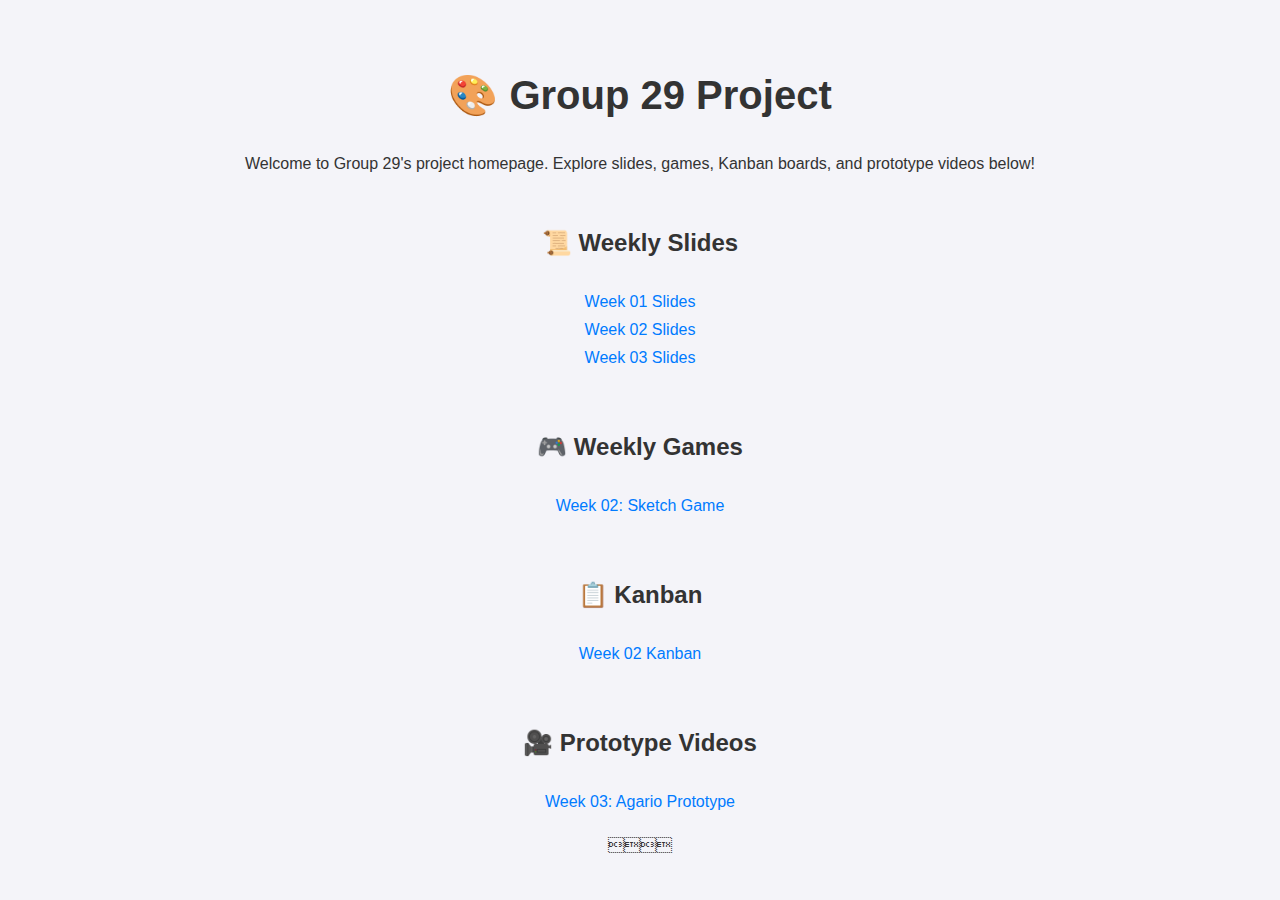
<file: docs/index.html>
<!DOCTYPE html>
<html lang="en">
<head>
    <meta charset="UTF-8">
    <meta name="viewport" content="width=device-width, initial-scale=1.0">
    <meta name="description" content="Group 29's project homepage, including slides, games, Kanban, and prototype videos.">
    <title>Group 29 Project</title>
    <style>
        /* Basic styling */
        body {
            margin: 0;
            padding: 0;
            font-family: Arial, sans-serif;
            background-color: #f4f4f9;
            color: #333;
            display: flex;
            flex-direction: column;
            align-items: center;
            justify-content: center;
            min-height: 100vh;
        }

        h1 {
            font-size: 2.5rem;
            margin-bottom: 20px;
        }

        h2 {
            font-size: 1.5rem;
            margin-top: 40px;
            margin-bottom: 10px;
        }

        ul {
            list-style: none;
            padding: 0;
        }

        li {
            margin: 10px 0;
        }

        a {
            text-decoration: none;
            color: #007BFF;
        }

        a:hover {
            text-decoration: underline;
        }
    </style>
</head>
<body>
    <h1>🎨 Group 29 Project</h1>
    <p>Welcome to Group 29's project homepage. Explore slides, games, Kanban boards, and prototype videos below!</p>

    <!-- Weekly Slides -->
    <h2>📜 Weekly Slides</h2>
    <ul>
        <li><a href="slides/week01/index.html">Week 01 Slides</a></li>
        <li><a href="slides/week02/index.html">Week 02 Slides</a></li>
        <li><a href="slides/week03/index.html">Week 03 Slides</a></li>
    </ul>

    <!-- Weekly Games -->
    <h2>🎮 Weekly Games</h2>
    <ul>
        <li><a href="games/week02_sketch/index.html">Week 02: Sketch Game</a></li>
    </ul>

    <!-- Kanban -->
    <h2>📋 Kanban</h2>
    <ul>
        <li><a href="kanban/index.html">Week 02 Kanban</a></li>
    </ul>

    <!-- Prototype Videos -->
    <h2>🎥 Prototype Videos</h2>
    <ul>
        <li><a href="media/week03_agario_prototype.mp4">Week 03: Agario Prototype</a></li>
    </ul>
</body>
</html>
</file>
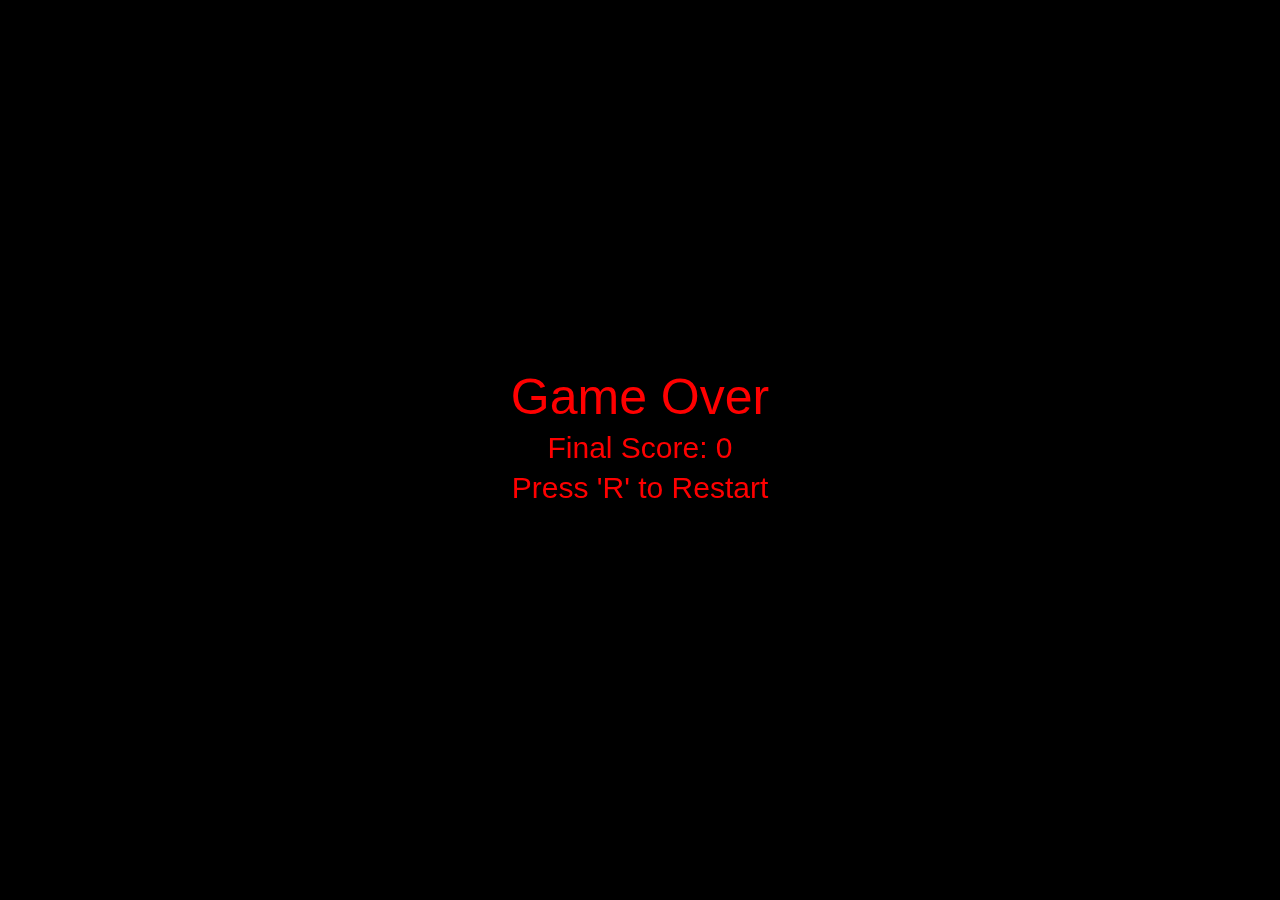
<file: docs/game_code/250225_Stealth_Skillfood/index.html>
<!DOCTYPE html>
<html lang="en">
  <head>
    <meta charset="utf-8" />
    <meta name="viewport" content="width=device-width, initial-scale=1.0">

    <title>Sketch</title>

    <link rel="stylesheet" type="text/css" href="style.css">

    <script src="libraries/p5.min.js"></script>
    <script src="libraries/p5.sound.min.js"></script>
  </head>

  <body>
    <script src="sketch.js"></script>
  </body>
</html>
</file>
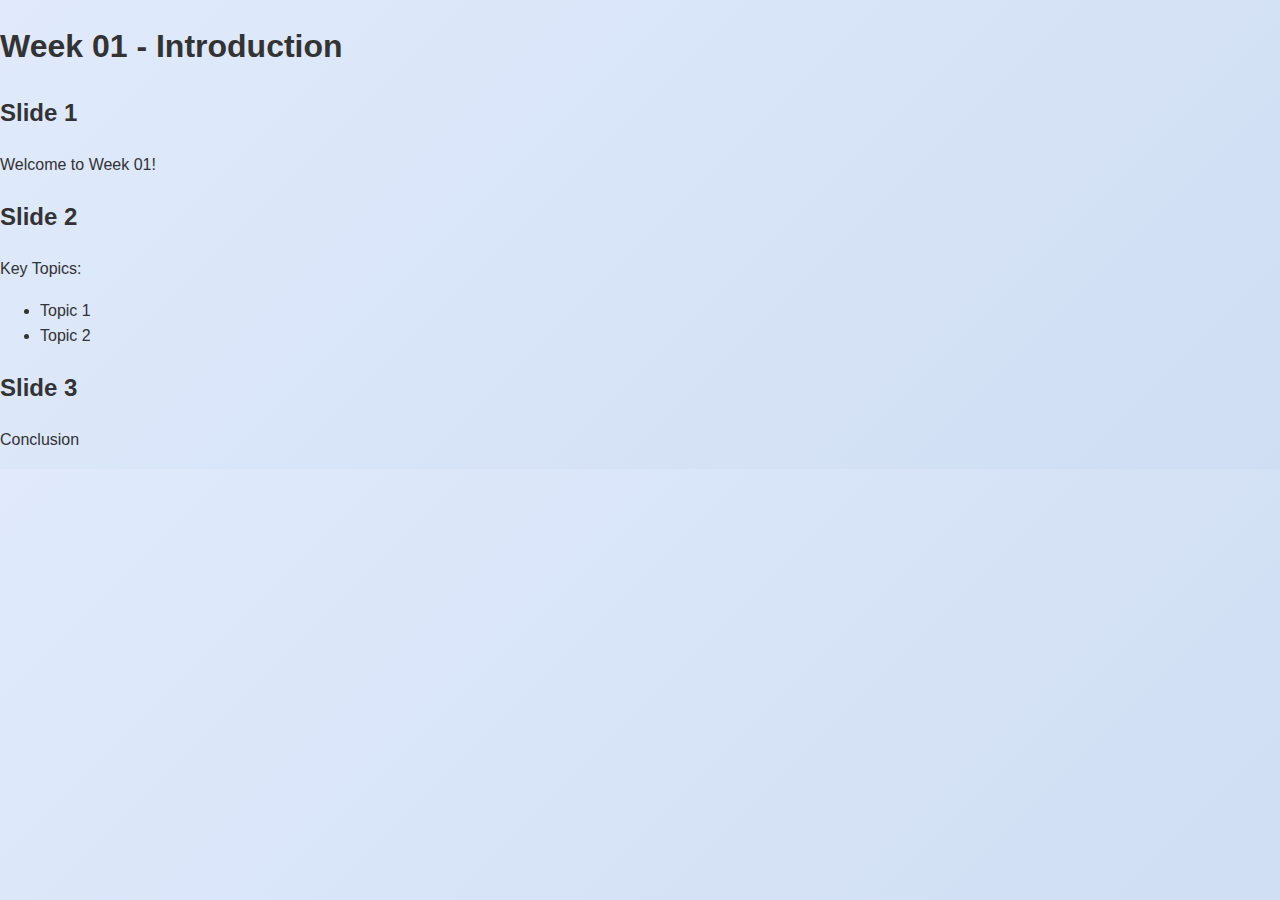
<file: docs/slides/week01/index.html>
<!DOCTYPE html>
<html lang="en">
<head>
    <meta charset="UTF-8">
    <meta name="viewport" content="width=device-width, initial-scale=1.0">
    <title>Week 01 Slides</title>
    <link rel="stylesheet" href="../../styles.css">
</head>
<body>
    <h1>Week 01 - Introduction</h1>
    <div class="slide">
        <h2>Slide 1</h2>
        <p>Welcome to Week 01!</p>
    </div>
    <div class="slide">
        <h2>Slide 2</h2>
        <p>Key Topics:</p>
        <ul>
            <li>Topic 1</li>
            <li>Topic 2</li>
        </ul>
    </div>
    <div class="slide">
        <h2>Slide 3</h2>
        <p>Conclusion</p>
    </div>
</body>
</html>
</file>
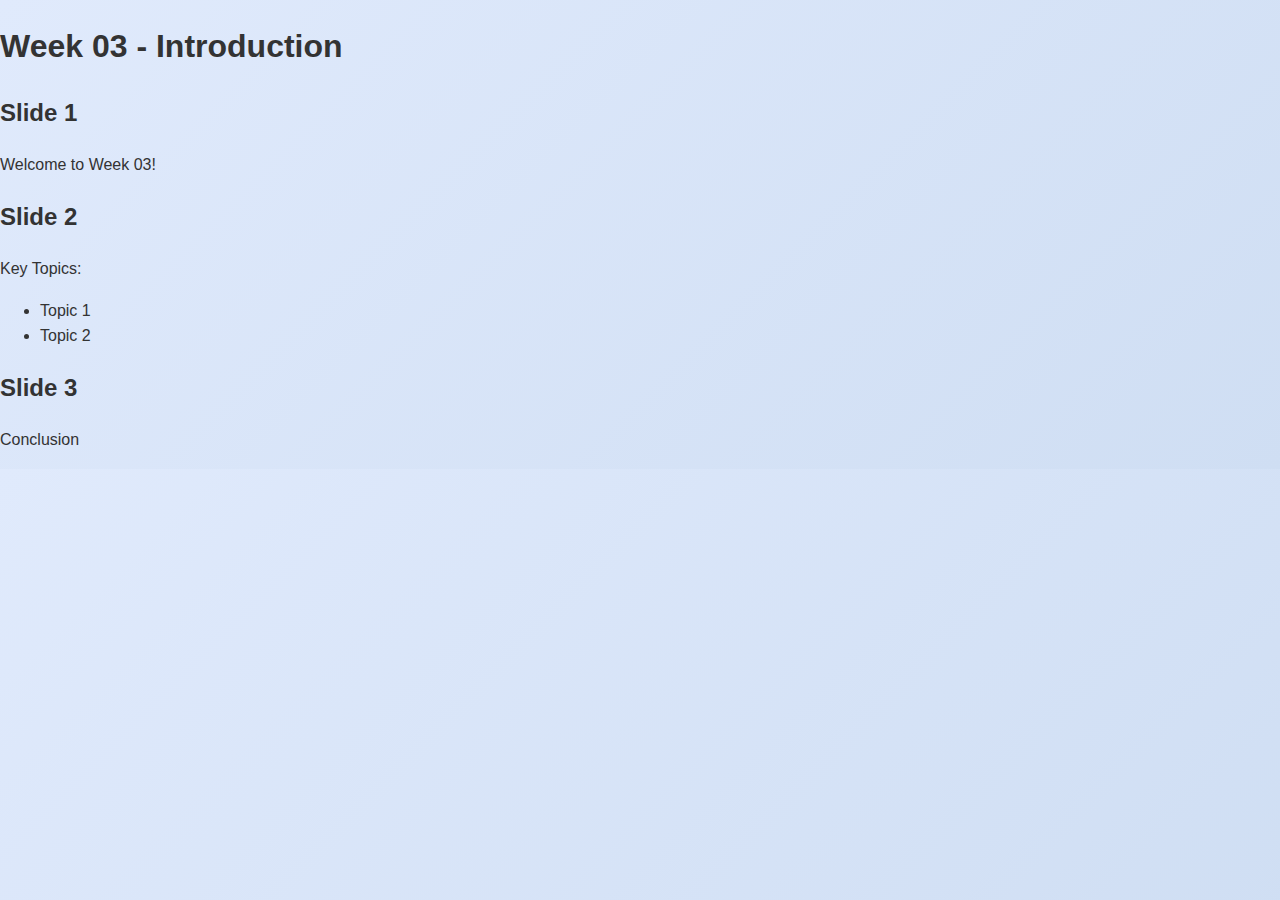
<file: docs/slides/week03/index.html>
<!DOCTYPE html>
<html lang="en">
<head>
    <meta charset="UTF-8">
    <meta name="viewport" content="width=device-width, initial-scale=1.0">
    <title>Week 03 Slides</title>
    <link rel="stylesheet" href="../../styles.css">
</head>
<body>
    <h1>Week 03 - Introduction</h1>
    <div class="slide">
        <h2>Slide 1</h2>
        <p>Welcome to Week 03!</p>
    </div>
    <div class="slide">
        <h2>Slide 2</h2>
        <p>Key Topics:</p>
        <ul>
            <li>Topic 1</li>
            <li>Topic 2</li>
        </ul>
    </div>
    <div class="slide">
        <h2>Slide 3</h2>
        <p>Conclusion</p>
    </div>
</body>
</html>
</file>
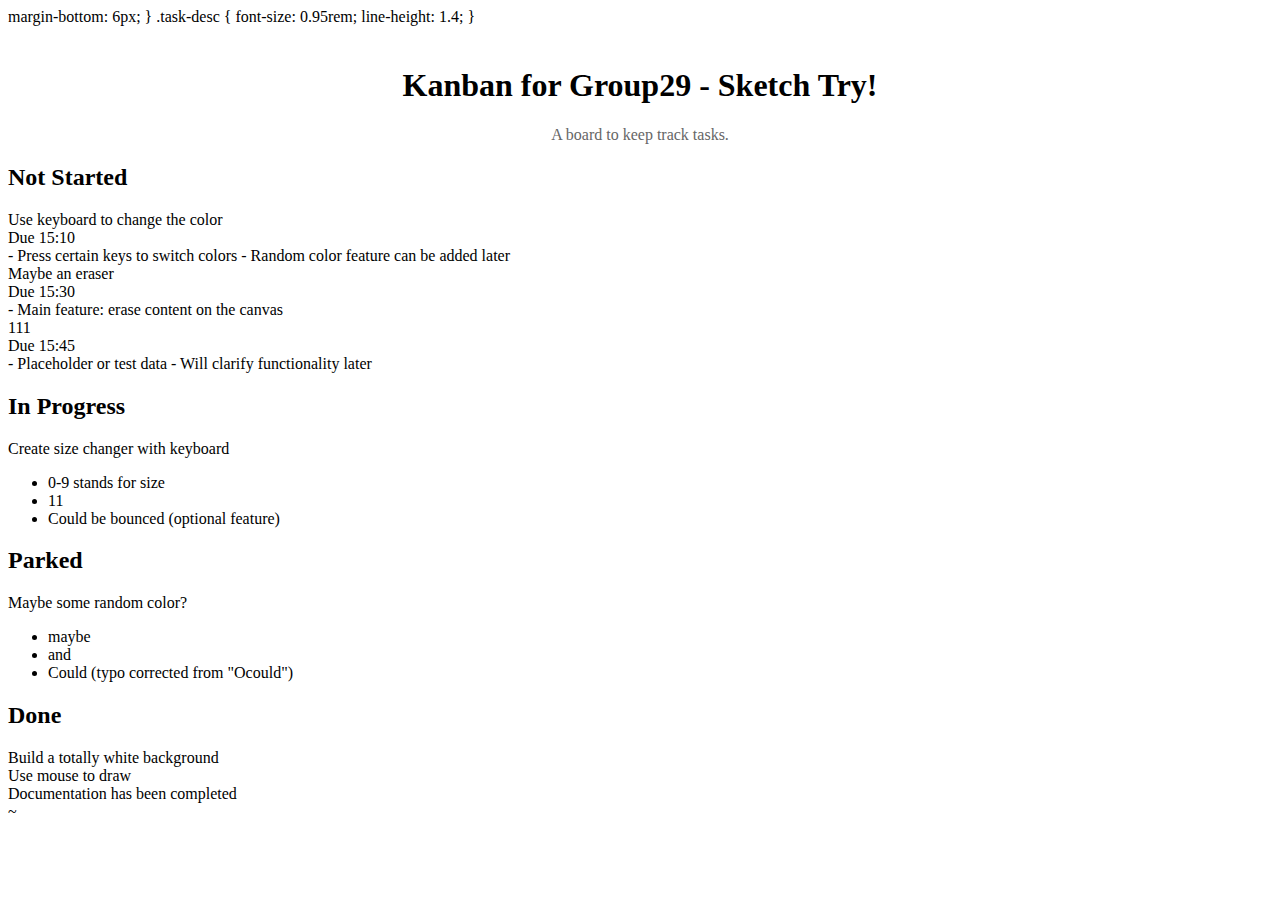
<file: docs/kanban/week02.html>
margin-bottom: 6px;
}
.task-desc {
font-size: 0.95rem;
line-height: 1.4;
}

</style>
</head>
<body>

  <h1 style="text-align:center; padding-top:20px;">Kanban for Group29 - Sketch Try!</h1>
  <p style="text-align:center; color: #666;">A board to keep track tasks.</p>

  <div class="kanban-container">

    <!-- Not Started column -->
    <div class="kanban-column">
      <h2>Not Started</h2>

      <div class="task-card">
	<div class="task-title">Use keyboard to change the color</div>
	<div class="task-due">Due 15:10</div>
	<div class="task-desc">
	  - Press certain keys to switch colors
	  - Random color feature can be added later
	</div>
      </div>

      <div class="task-card">
	<div class="task-title">Maybe an eraser</div>
	<div class="task-due">Due 15:30</div>
	<div class="task-desc">
	  - Main feature: erase content on the canvas
	</div>
      </div>

      <div class="task-card">
	<div class="task-title">111</div>
	<div class="task-due">Due 15:45</div>
	<div class="task-desc">
	  - Placeholder or test data
	  - Will clarify functionality later
	</div>
      </div>
    </div>

    <!-- In Progress column -->
    <div class="kanban-column">
      <h2>In Progress</h2>

      <div class="task-card">
	<div class="task-title">Create size changer with keyboard</div>
	<div class="task-desc">
	  <ul>
	    <li>0-9 stands for size</li>
	    <li>11</li>
	    <li>Could be bounced (optional feature)</li>
	  </ul>
	</div>
      </div>
    </div>

    <!-- Parked column -->
    <div class="kanban-column">
      <h2>Parked</h2>

      <div class="task-card">
	<div class="task-title">Maybe some random color?</div>
	<div class="task-desc">
	  <ul>
	    <li>maybe</li>
	    <li>and</li>
	    <li>Could (typo corrected from "Ocould")</li>
	  </ul>
	</div>
      </div>
    </div>

    <!-- Done column -->
    <div class="kanban-column">
      <h2>Done</h2>

      <div class="task-card">
	<div class="task-title">Build a totally white background</div>
      </div>

      <div class="task-card">
	<div class="task-title">Use mouse to draw</div>
      </div>

      <div class="task-card">
	<div class="task-title">Documentation has been completed</div>
      </div>
    </div>

  </div>

</body>
</html>~
</file>
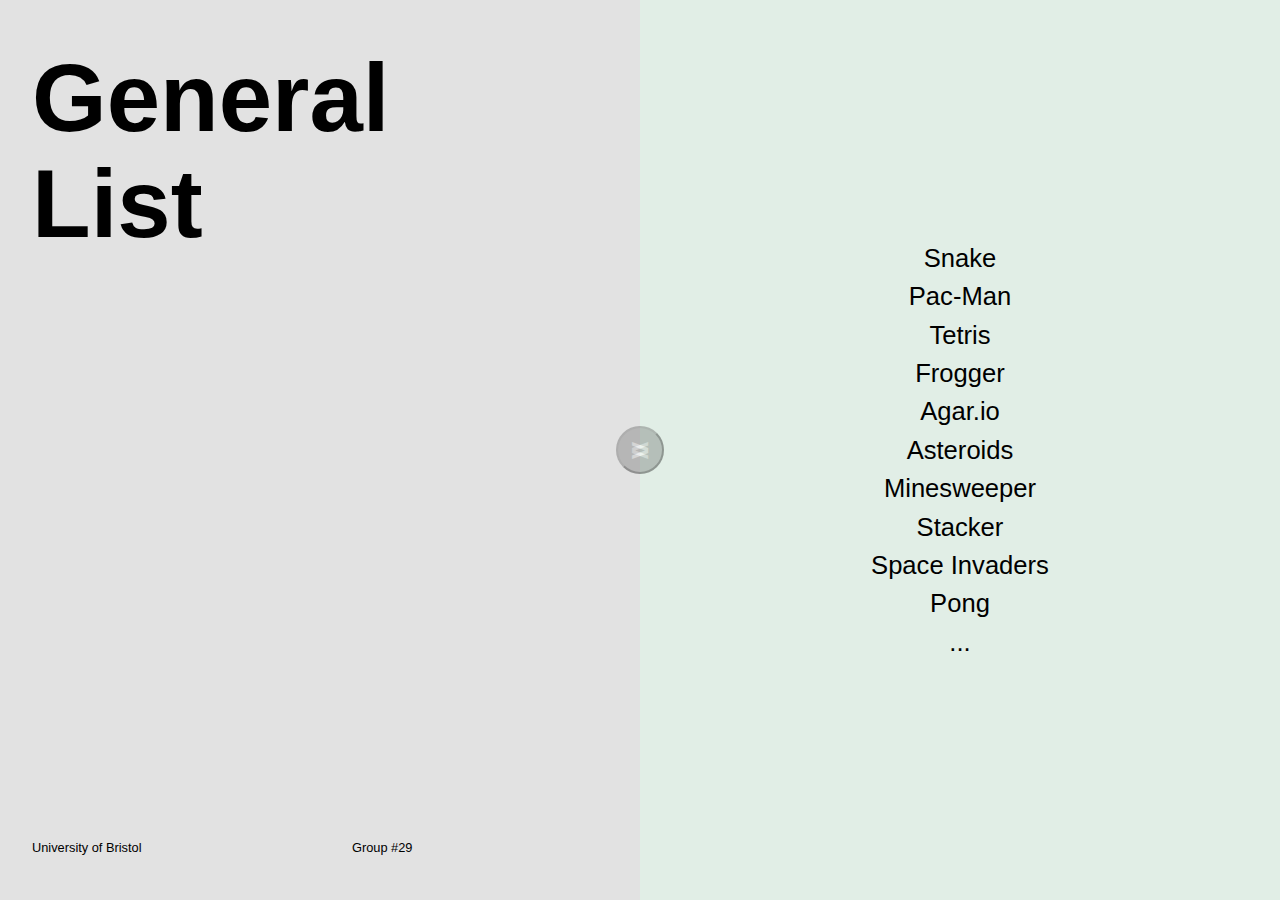
<file: docs/slides/week01/page01.html>
<!DOCTYPE html>
<html lang="en">
<head>
  <meta charset="UTF-8" />
  <title>Page 01</title>
  <!-- Link to page01.css -->
  <link rel="stylesheet" href="global.css" />
  <link rel="stylesheet" href="styles/page01.css" />
</head>
<body>
  <div class="slide">
    <!-- Left block -->
    <div class="left-block">
      <!-- Title -->
      <div class="title">
        General<br>List
      </div>
      <!-- University -->
      <div class="footer-left">
        University of Bristol
      </div>
      <!-- Group info -->
      <div class="footer-right">
        Group #29
      </div>
    </div>
    <!-- Right block -->
    <div class="right-block">
      <div class="game-list">
        Snake<br>
        Pac-Man<br>
        Tetris<br>
        Frogger<br>
        Agar.io<br>
        Asteroids<br>
        Minesweeper<br>
        Stacker<br>
        Space Invaders<br>
        Pong<br>
        ...
      </div>
    </div>
    <!-- Dots -->
    <div class="dot dot-top"></div>
    <div class="dot dot-bottom"></div>
  </div>
  <!-- Navigation Buttons -->
  <button id="prevPage" class="nav-button left-btn"> < </button>
  <button id="nextPage" class="nav-button right-btn"> > </button>

  <!-- Main script for page navigation -->
  <script src="script.js"></script>
</body>
</html>
</file>
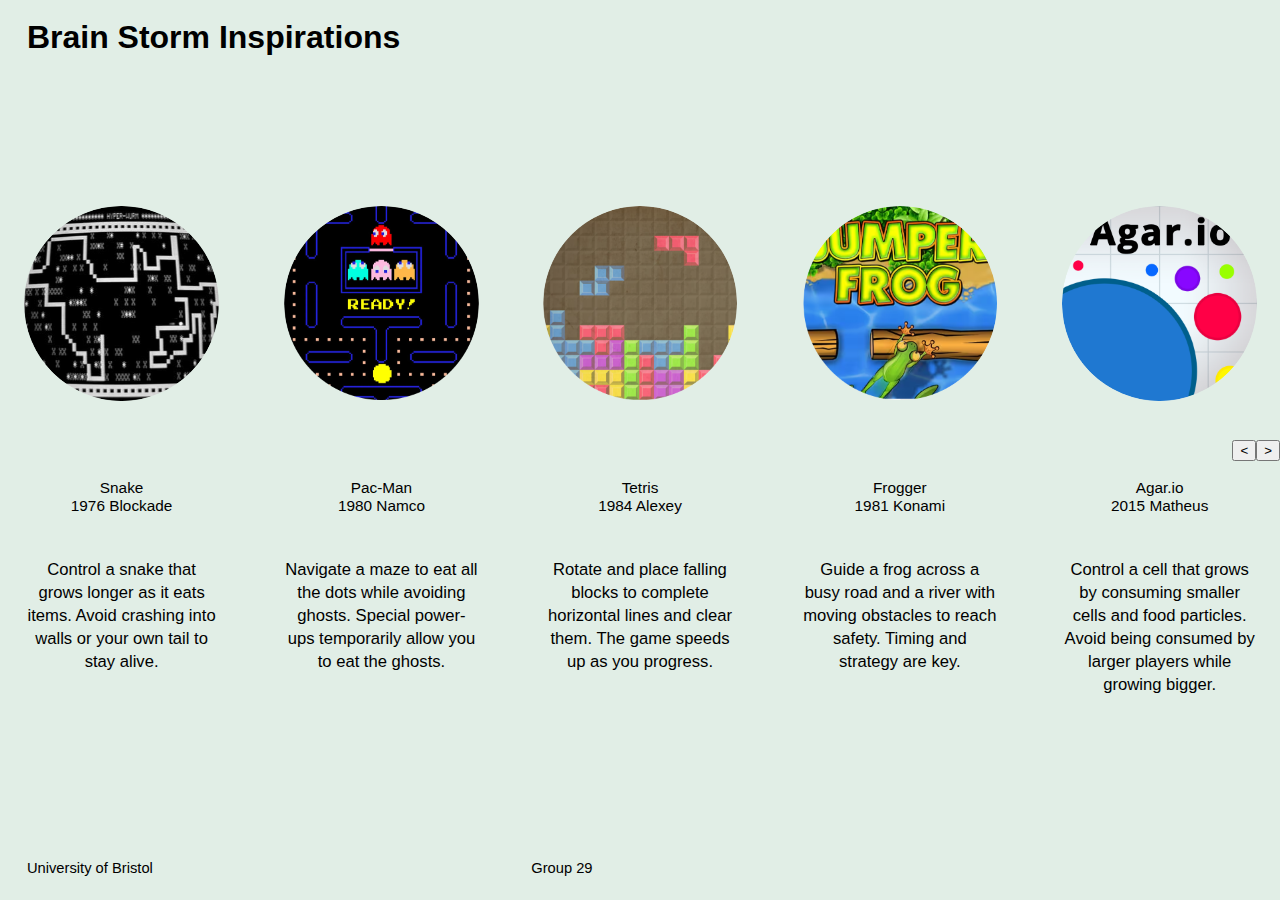
<file: docs/slides/week01/page02.html>
<!DOCTYPE html>
<html lang="en">
<head>
  <meta charset="UTF-8" />
  <title>Page 02</title>
  <!-- Link global.css first, then page02.css -->
  <link rel="stylesheet" href="global.css" />
  <link rel="stylesheet" href="styles/page02.css" />
</head>
<body>
  <div class="page02-container">
    <div class="page02-title">Brain Storm Inspirations</div>
    
    <div class="page02-img-container1">
      <img class="page02-img1" src="image/001.png" alt="Image 1" />
    </div>
    <div class="page02-caption1">Snake<br/>1976 Blockade</div>
    <div class="page02-description1">
      Control a snake that grows longer as it eats items. Avoid crashing into walls or your own tail to stay alive.
    </div>
    
    <div class="page02-img-container2">
      <img class="page02-img2" src="image/002.png" alt="Image 2" />
    </div>
    <div class="page02-caption2">Pac-Man<br/>1980 Namco</div>
    <div class="page02-description2">
      Navigate a maze to eat all the dots while avoiding ghosts. Special power-ups temporarily allow you to eat the ghosts.
    </div>
    
    <div class="page02-img-container3">
      <img class="page02-img3" src="image/003.png" alt="Image 3" />
    </div>
    <div class="page02-caption3">Tetris<br/>1984 Alexey</div>
    <div class="page02-description3">
      Rotate and place falling blocks to complete horizontal lines and clear them. The game speeds up as you progress.
    </div>
    
    <div class="page02-img-container4">
      <img class="page02-img4" src="image/004.png" alt="Image 4" />
    </div>
    <div class="page02-caption4">Frogger<br/>1981 Konami</div>
    <div class="page02-description4">
      Guide a frog across a busy road and a river with moving obstacles to reach safety. Timing and strategy are key.
    </div>
    
    <div class="page02-img-container5">
      <img class="page02-img5" src="image/005.png" alt="Image 5" />
    </div>
    <div class="page02-caption5">Agar.io<br/>2015 Matheus</div>
    <div class="page02-description5">
      Control a cell that grows by consuming smaller cells and food particles. Avoid being consumed by larger players while growing bigger.
    </div>
    
    <div class="page02-footer-left">University of Bristol</div>
    <div class="page02-footer-right">Group 29</div>
  </div>
  
  <!-- Navigation Buttons -->
  <button id="prevPage" class="nav-button left-btn"> &lt; </button>
  <button id="nextPage" class="nav-button right-btn"> &gt; </button>
  
  <script src="script.js"></script>
</body>
</html>
</file>
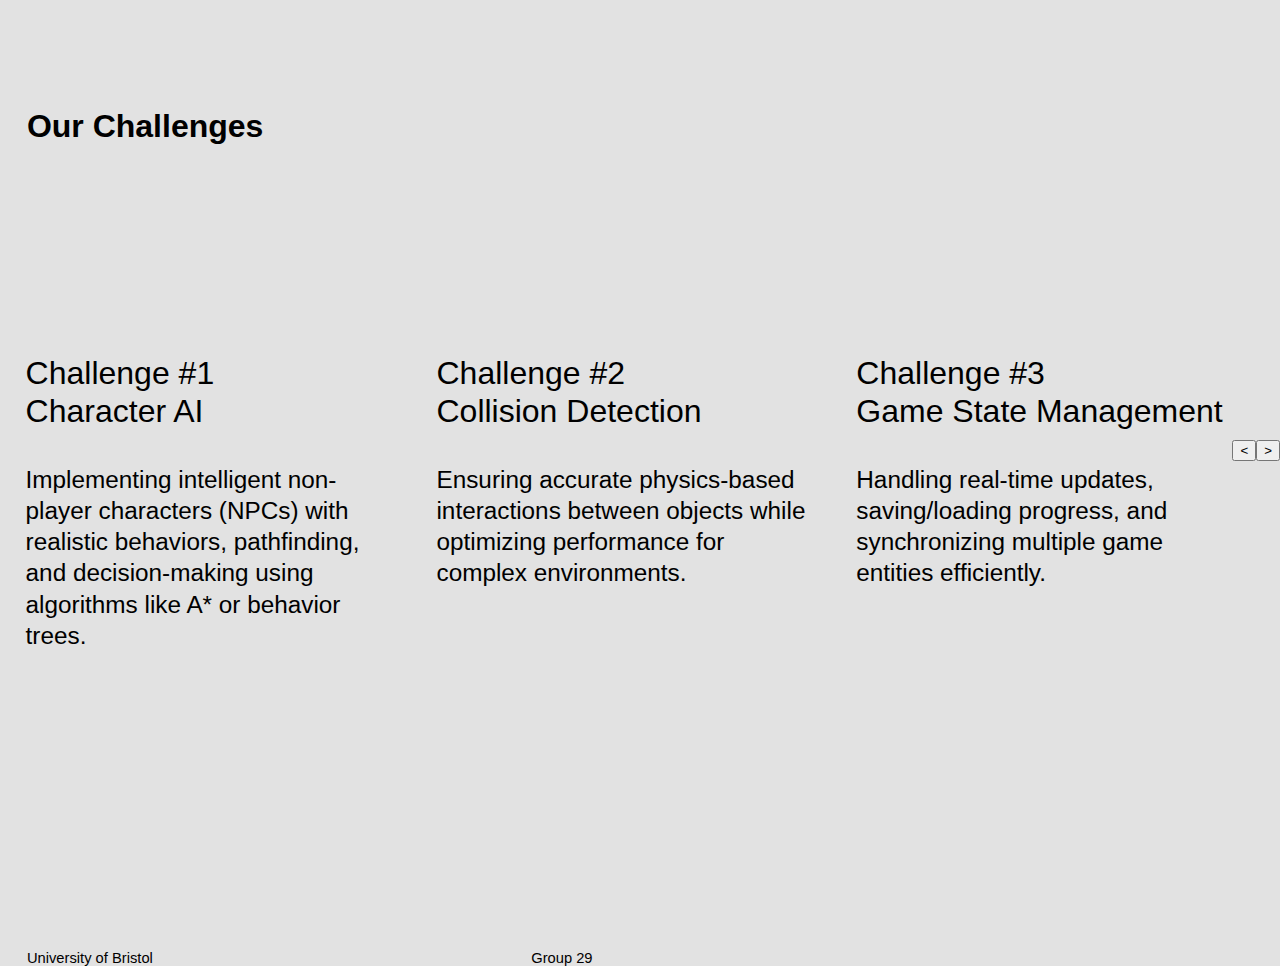
<file: docs/slides/week01/page04.html>
<!DOCTYPE html>
<html lang="en">
<head>
  <meta charset="UTF-8" />
  <title>Page 04</title>
  <link rel="stylesheet" href="global.css" />
  <link rel="stylesheet" href="styles/page04.css" />
</head>
<body>
  <div class="page04-container">
    <div class="page04-title">Our Challenges</div>
    <div class="page04-column column1">
      <div class="page04-challenge-title">Challenge #1<br/>Character AI</div>
      <div class="page04-challenge-desc">Implementing intelligent non-player characters (NPCs) with realistic behaviors, pathfinding, and decision-making using algorithms like A* or behavior trees.</div>
    </div>
    <div class="page04-column column2">
      <div class="page04-challenge-title">Challenge #2<br/>Collision Detection</div>
      <div class="page04-challenge-desc">Ensuring accurate physics-based interactions between objects while optimizing performance for complex environments.</div>
    </div>
    <div class="page04-column column3">
      <div class="page04-challenge-title">Challenge #3<br/>Game State Management</div>
      <div class="page04-challenge-desc">Handling real-time updates, saving/loading progress, and synchronizing multiple game entities efficiently.</div>
    </div>
    <div class="page04-footer-left">University of Bristol</div>
    <div class="page04-footer-right">Group 29</div>
  </div>
  <button id="prevPage" class="nav-button left-btn"> &lt; </button>
  <button id="nextPage" class="nav-button right-btn"> &gt; </button>
  <script src="script.js"></script>
</body>
</html>
</file>
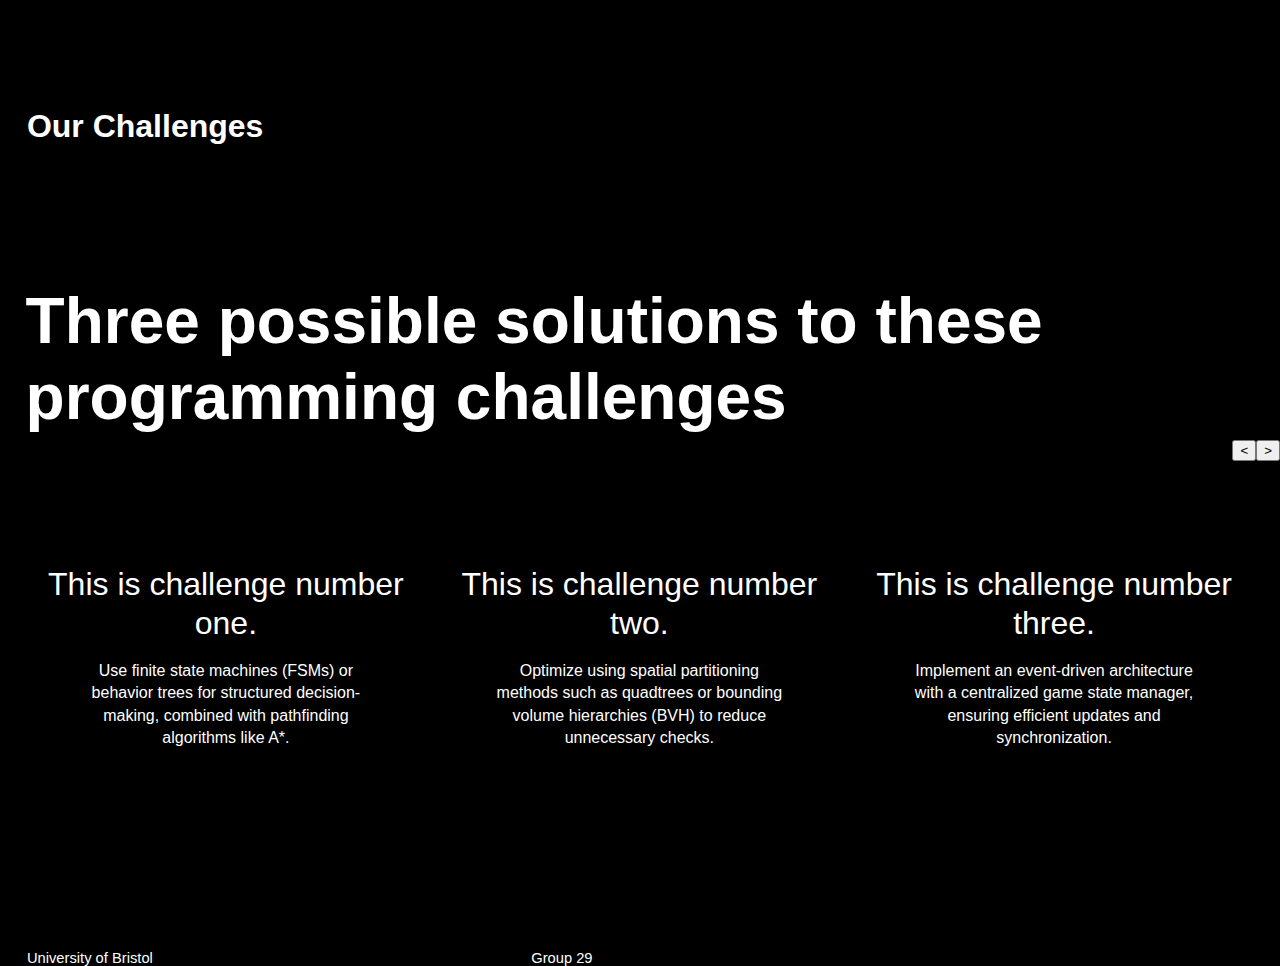
<file: docs/slides/week01/page05.html>
<!DOCTYPE html>
<html lang="en">
<head>
  <meta charset="UTF-8" />
  <title>Page 05</title>
  <link rel="stylesheet" href="global.css" />
  <link rel="stylesheet" href="styles/page05.css" />
</head>
<body>
  <div class="page05-container">
    <div class="page05-title">Our Challenges</div>
    <div class="page05-subtitle">Three possible solutions to these programming challenges</div>
    <div class="page05-column column1">
      <div class="page05-challenge-title">This is challenge number one.</div>
      <div class="page05-challenge-desc">Use finite state machines (FSMs) or behavior trees for structured decision-making, combined with pathfinding algorithms like A*.</div>
    </div>
    <div class="page05-column column2">
      <div class="page05-challenge-title">This is challenge number two.</div>
      <div class="page05-challenge-desc">Optimize using spatial partitioning methods such as quadtrees or bounding volume hierarchies (BVH) to reduce unnecessary checks.</div>
    </div>
    <div class="page05-column column3">
      <div class="page05-challenge-title">This is challenge number three.</div>
      <div class="page05-challenge-desc">Implement an event-driven architecture with a centralized game state manager, ensuring efficient updates and synchronization.</div>
    </div>
    <div class="page05-footer-left">University of Bristol</div>
    <div class="page05-footer-right">Group 29</div>
  </div>
  <button id="prevPage" class="nav-button left-btn"> &lt; </button>
  <button id="nextPage" class="nav-button right-btn"> &gt; </button>
  <script src="script.js"></script>
</body>
</html>
</file>
<file: docs/game_code/250225_Stealth_Skillfood/style.css>
html, body {
  margin: 0;
  padding: 0;
}

canvas {
  display: block;
}
</file>
<file: docs/styles.css>
/* Global Styles */
body {
    margin: 0;
    padding: 0;
    font-family: -apple-system, BlinkMacSystemFont, "Segoe UI", Roboto, sans-serif;
    background: linear-gradient(135deg, #e0eafc, #cfdef3);
    color: #333;
    line-height: 1.6;
  }
  
  header {
    text-align: center;
    padding: 60px 20px;
    background: rgba(255, 255, 255, 0.8);
    backdrop-filter: blur(10px);
    box-shadow: 0 2px 4px rgba(0, 0, 0, 0.1);
  }
  
  header h1 {
    font-size: 3rem;
    margin: 0;
    color: #111;
  }
  
  header p {
    font-size: 1.2rem;
    color: #555;
    margin-top: 10px;
  }
  
  .container {
    max-width: 900px;
    margin: 40px auto;
    padding: 0 20px;
  }
  
  /* Week Section Styles */
  .week {
    background: rgba(255, 255, 255, 0.85);
    backdrop-filter: blur(8px);
    border-radius: 16px;
    margin-bottom: 60px;
    padding: 40px;
    box-shadow: 0 8px 16px rgba(0, 0, 0, 0.1);
    transition: transform 0.3s ease, box-shadow 0.3s ease;
  }
  
  .week:hover {
    transform: translateY(-5px);
    box-shadow: 0 12px 24px rgba(0, 0, 0, 0.15);
  }
  
  .week h2 {
    font-size: 2rem;
    margin-bottom: 20px;
    border-bottom: 2px solid #ddd;
    padding-bottom: 10px;
    color: #111;
  }
  
  .week ul {
    list-style: none;
    padding: 0;
    margin: 0;
  }
  
  .week li {
    font-size: 1.1rem;
    margin: 12px 0;
  }
  
  .week li .label {
    font-weight: bold;
    color: #007aff;
  }
  
  .week a {
    text-decoration: none;
    color: #007aff;
    transition: color 0.3s ease;
  }
  
  .week a:hover {
    color: #0051a8;
  }
  
  .subsection {
    margin-top: 30px;
    padding-top: 20px;
    border-top: 1px solid #eee;
  }
  
  .subsection h3 {
    font-size: 1.5rem;
    margin-bottom: 15px;
    color: #007aff;
  }
  
  .subsection ul {
    list-style: none;
    padding: 0;
    margin: 0;
  }
  
  footer {
    text-align: center;
    padding: 20px;
    background: rgba(255, 255, 255, 0.8);
    backdrop-filter: blur(10px);
    color: #777;
    font-size: 0.9rem;
  }
</file>
<file: docs/slides/week01/global.css>
/* global.css */

html, body {
    margin: 0;
    padding: 0;
    box-sizing: border-box;
  }
  
  body {
    background: black;
    font-family: "DM Sans", sans-serif;

    /* Center content */
    display: flex;
    justify-content: center;
    align-items: center;
    height: 100vh;
    overflow: hidden;
    position: relative;
  }
</file>
<file: docs/slides/week01/styles/page01.css>
/* page01.css */

/* General slide layout */
.slide {
    position: relative;
    width: 100vw;
    height: 100vh;
    display: flex;
    overflow: hidden;
  }
  
  /* Left block */
  .left-block {
    flex: 0 0 50%;
    background: #E2E2E2; /* Left side background */
    position: relative;
  }
  
  /* Title in the top-left */
  .title {
    position: absolute;
    top: 5%;
    left: 5%;
    color: black;
    font-size: clamp(2rem, 10vw, 6rem); /* Scalable font size */
    font-family: "DM Sans", sans-serif;
    font-weight: 700;
    line-height: 1.1;
  }
  
  /* Footer text on the bottom-left */
  .footer-left,
  .footer-right {
    position: absolute;
    color: black;
    font-size: clamp(0.8rem, 1vw, 1.5rem); /* Smaller font size */
    font-family: "DM Sans", sans-serif;
    font-weight: 500;
  }
  
  .footer-left {
    bottom: 5%;
    left: 5%;
  }
  
  .footer-right {
    bottom: 5%;
    left: 55%;
  }
  
  /* Right block */
  .right-block {
    flex: 1;
    background: #E1EEE6; /* Right side background */
    display: flex;
    align-items: center;
    justify-content: center;
  }
  
  /* Game list in the right block */
  .game-list {
    color: black;
    font-size: clamp(1rem, 2vw, 2rem); /* Smaller font size */
    font-family: "DM Sans", sans-serif;
    font-weight: 400;
    line-height: 1.5;
    text-align: center;
  }
  
  /* Navigation buttons */
  .nav-button {
    position: absolute;
    top: 50%;
    transform: translateY(-50%);
    width: 3rem;
    height: 3rem;
    background: rgba(0, 0, 0, 0.5);
    color: white;
    font-size: 2rem;
    font-weight: bold;
    border-radius: 50%;
    display: flex;
    align-items: center;
    justify-content: center;
    cursor: pointer;
    transition: opacity 0.3s;
    opacity: 0.2;
  }
  
  .nav-button:hover {
    opacity: 1;
  }
  
  .left-button {
    left: 1%;
  }
  
  .right-button {
    right: 1%;
  }
</file>
<file: docs/slides/week01/styles/page02.css>
/* Ensure page background is not pure black */
body {
    background-color: #E1EEE6 !important;
  }
  
  /* Page02 Container */
  .page02-container {
    width: 100%;
    height: 100%;
    position: relative;
    background: #E1EEE6;
  }
  
  /* Title */
  .page02-title {
    position: absolute;
    left: 2.1vw;       /* 40px -> ~2.1vw */
    top: 2vh;          /* 20px -> ~2vh */
    color: black;
    font-size: 2.5vw;   /* 48px -> ~2.5vw */
    font-family: 'DM Sans', sans-serif;
    font-weight: 700;
    line-height: 3vw;   /* 57.6px -> ~3vw */
    word-wrap: break-word;
  }
  
  /* Image Container 1 */
  .page02-img-container1 {
    position: absolute;
    width: 15.2vw;     /* 291px -> ~15.2vw */
    height: 15.2vw;
    left: 1.9vw;       /* 36px -> ~1.9vw */
    top: 22.9vh;       /* 247px -> ~22.9vh */
    border-radius: 50%;
    overflow: hidden;
    background-image: url(https://via.placeholder.com/291x291);
    display: inline-flex;
    justify-content: center;
    align-items: center;
  }
  .page02-img1 {
    width: 100%;
    height: auto;
  }
  
  /* Caption 1 */
  .page02-caption1 {
    position: absolute;
    width: 15.2vw;
    left: 1.9vw;
    top: 53.2vh;       /* 575px -> ~53.2vh */
    text-align: center;
    color: black;
    font-size: 1.2vw;  /* 22px -> ~1.2vw */
    font-family: 'DM Sans', sans-serif;
    font-weight: 500;
    word-wrap: break-word;
  }
  /* Description 1 */
  .page02-description1 {
    position: absolute;
    width: 15.2vw;
    left: 1.9vw;
    top: 62vh;         /* 669px -> ~62vh */
    text-align: center;
    color: black;
    font-size: 1.3vw;  /* 24px -> ~1.3vw */
    font-family: 'DM Sans', sans-serif;
    font-weight: 400;
    line-height: 1.8vw;/* 33.6px -> ~1.8vw */
    word-wrap: break-word;
  }
  
  /* Image Container 2 */
  .page02-img-container2 {
    position: absolute;
    width: 15.2vw;
    height: 15.2vw;
    left: 22.2vw;      /* 425.25px -> ~22.2vw */
    top: 22.9vh;
    border-radius: 50%;
    overflow: hidden;
    background-image: url(https://via.placeholder.com/291x291);
    display: inline-flex;
    justify-content: center;
    align-items: center;
  }
  .page02-img2 {
    width: 100%;
    height: auto;
  }
  
  /* Caption 2 */
  .page02-caption2 {
    position: absolute;
    width: 15.2vw;
    left: 22.2vw;
    top: 53.2vh;
    text-align: center;
    color: black;
    font-size: 1.2vw;
    font-family: 'DM Sans', sans-serif;
    font-weight: 500;
    word-wrap: break-word;
  }
  /* Description 2 */
  .page02-description2 {
    position: absolute;
    width: 15.2vw;
    left: 22.2vw;
    top: 62vh;
    text-align: center;
    color: black;
    font-size: 1.3vw;
    font-family: 'DM Sans', sans-serif;
    font-weight: 400;
    line-height: 1.8vw;
    word-wrap: break-word;
  }
  
  /* Image Container 3 */
  .page02-img-container3 {
    position: absolute;
    width: 15.2vw;
    height: 15.2vw;
    left: 42.4vw;      /* 814.50px -> ~42.4vw */
    top: 22.9vh;
    border-radius: 50%;
    overflow: hidden;
    background-image: url(https://via.placeholder.com/291x291);
    display: inline-flex;
    justify-content: flex-end;
    align-items: center;
  }
  .page02-img3 {
    width: 100%;
    height: auto;
  }
  
  /* Caption 3 */
  .page02-caption3 {
    position: absolute;
    width: 15.2vw;
    left: 42.4vw;
    top: 53.2vh;
    text-align: center;
    color: black;
    font-size: 1.2vw;
    font-family: 'DM Sans', sans-serif;
    font-weight: 500;
    word-wrap: break-word;
  }
  /* Description 3 */
  .page02-description3 {
    position: absolute;
    width: 15.2vw;
    left: 42.4vw;
    top: 62vh;
    text-align: center;
    color: black;
    font-size: 1.3vw;
    font-family: 'DM Sans', sans-serif;
    font-weight: 400;
    line-height: 1.8vw;
    word-wrap: break-word;
  }
  
  /* Image Container 4 */
  .page02-img-container4 {
    position: absolute;
    width: 15.2vw;
    height: 15.2vw;
    left: 62.7vw;      /* 1203.75px -> ~62.7vw */
    top: 22.9vh;
    border-radius: 50%;
    overflow: hidden;
    background-image: url(https://via.placeholder.com/291x291);
    display: inline-flex;
    justify-content: center;
    align-items: center;
  }
  .page02-img4 {
    width: 100%;
    height: auto;
  }
  
  /* Caption 4 */
  .page02-caption4 {
    position: absolute;
    width: 15.2vw;
    left: 62.7vw;
    top: 53.2vh;
    text-align: center;
    color: black;
    font-size: 1.2vw;
    font-family: 'DM Sans', sans-serif;
    font-weight: 500;
    word-wrap: break-word;
  }
  /* Description 4 */
  .page02-description4 {
    position: absolute;
    width: 15.2vw;
    left: 62.7vw;
    top: 62vh;
    text-align: center;
    color: black;
    font-size: 1.3vw;
    font-family: 'DM Sans', sans-serif;
    font-weight: 400;
    line-height: 1.8vw;
    word-wrap: break-word;
  }
  
  /* Image Container 5 */
  .page02-img-container5 {
    position: absolute;
    width: 15.2vw;
    height: 15.2vw;
    left: 83.0vw;      /* 1593px -> ~83.0vw */
    top: 22.9vh;
    border-radius: 50%;
    overflow: hidden;
    background-image: url(https://via.placeholder.com/291x291);
    display: inline-flex;
    justify-content: center;
    align-items: center;
  }
  .page02-img5 {
    width: 100%;
    height: auto;
  }
  
  /* Caption 5 */
  .page02-caption5 {
    position: absolute;
    width: 15.2vw;
    left: 83.0vw;
    top: 53.2vh;
    text-align: center;
    color: black;
    font-size: 1.2vw;
    font-family: 'DM Sans', sans-serif;
    font-weight: 500;
    word-wrap: break-word;
  }
  /* Description 5 */
  .page02-description5 {
    position: absolute;
    width: 15.2vw;
    left: 83.0vw;
    top: 62vh;
    text-align: center;
    color: black;
    font-size: 1.3vw;
    font-family: 'DM Sans', sans-serif;
    font-weight: 400;
    line-height: 1.8vw;
    word-wrap: break-word;
  }
  
  /* Footer */
  .page02-footer-left {
    position: absolute;
    left: 2.1vw;       /* 40px -> ~2.1vw */
    top: 95.5vh;       /* 1031px -> ~95.5vh */
    color: black;
    font-size: 1.15vw; /* 22px -> ~1.15vw */
    font-family: 'DM Sans', sans-serif;
    font-weight: 500;
    word-wrap: break-word;
  }
  .page02-footer-right {
    position: absolute;
    left: 41.5vw;      /* 796px -> ~41.5vw */
    top: 95.5vh;
    color: black;
    font-size: 1.15vw;
    font-family: 'DM Sans', sans-serif;
    font-weight: 500;
    word-wrap: break-word;
  }
</file>
<file: docs/slides/week01/styles/page04.css>
body {
    background-color: #E2E2E2 !important;
  }
  .page04-container {
    position: relative;
    width: 100vw;
    height: calc(100vw * 1080 / 1920);
    background: #E2E2E2;
  }
  .page04-title {
    position: absolute;
    left: 2.1vw;
    top: 1.85vh;
    width: 18.6vw;
    color: black;
    font-size: 2.5vw;
    font-family: 'DM Sans', sans-serif;
    font-weight: 700;
    line-height: 3vw;
    word-wrap: break-word;
  }
  .page04-column {
    position: absolute;
    display: flex;
    flex-direction: column;
    gap: 2.6vw;
    width: 29.2vw;
  }
  .column1 {
    left: 2vw;
    top: 29.3vh;
  }
  .column2 {
    left: 34.1vw;
    top: 29.3vh;
  }
  .column3 {
    left: 66.9vw;
    top: 29.3vh;
  }
  .page04-challenge-title {
    width: 100%;
    color: black;
    font-size: 2.5vw;
    font-family: 'DM Sans', sans-serif;
    font-weight: 400;
    line-height: 3vw;
    word-wrap: break-word;
  }
  .page04-challenge-desc {
    width: 100%;
    color: black;
    font-size: 1.9vw;
    font-family: 'DM Sans', sans-serif;
    font-weight: 400;
    line-height: 2.44vw;
    word-wrap: break-word;
  }
  .page04-footer-left {
    position: absolute;
    left: 2.1vw;
    top: 95.5vh;
    color: black;
    font-size: 1.15vw;
    font-family: 'DM Sans', sans-serif;
    font-weight: 500;
    word-wrap: break-word;
  }
  .page04-footer-right {
    position: absolute;
    left: 41.5vw;
    top: 95.5vh;
    color: black;
    font-size: 1.15vw;
    font-family: 'DM Sans', sans-serif;
    font-weight: 500;
    word-wrap: break-word;
  }
</file>
<file: docs/slides/week01/styles/page05.css>
body {
    background-color: black !important;
  }
  .page05-container {
    width: 100vw;
    height: calc(100vw * 1080 / 1920);
    position: relative;
    background: black;
  }
  .page05-title {
    position: absolute;
    left: 2.1vw;
    top: 1.85vh;
    width: 18.6vw;
    color: white;
    font-size: 2.5vw;
    font-family: 'DM Sans', sans-serif;
    font-weight: 700;
    line-height: 3vw;
    word-wrap: break-word;
  }
  .page05-subtitle {
    position: absolute;
    left: 2vw;
    top: 21.4vh;
    width: 87.5vw;
    color: white;
    font-size: 5vw;
    font-family: 'DM Sans', sans-serif;
    font-weight: 700;
    line-height: 6vw;
    word-wrap: break-word;
  }
  .page05-column {
    position: absolute;
    display: flex;
    flex-direction: column;
    align-items: center;
    gap: 2vh;
  }
  .column1 {
    left: 2vw;
    top: 52.8vh;
  }
  .column2 {
    left: 34.3vw;
    top: 52.8vh;
  }
  .column3 {
    left: 66.7vw;
    top: 52.8vh;
  }
  .page05-challenge-title {
    width: 31.3vw;
    text-align: center;
    color: white;
    font-size: 2.5vw;
    font-family: 'DM Sans', sans-serif;
    font-weight: 400;
    line-height: 3vw;
    word-wrap: break-word;
  }
  .page05-challenge-desc {
    width: 22.9vw;
    text-align: center;
    color: white;
    font-size: 1.25vw;
    font-family: 'DM Sans', sans-serif;
    font-weight: 400;
    line-height: 1.75vw;
    word-wrap: break-word;
  }
  .page05-footer-left {
    position: absolute;
    left: 2.1vw;
    top: 95.5vh;
    color: white;
    font-size: 1.15vw;
    font-family: 'DM Sans', sans-serif;
    font-weight: 500;
    word-wrap: break-word;
  }
  .page05-footer-right {
    position: absolute;
    left: 41.5vw;
    top: 95.5vh;
    color: white;
    font-size: 1.15vw;
    font-family: 'DM Sans', sans-serif;
    font-weight: 500;
    word-wrap: break-word;
  }
</file>
